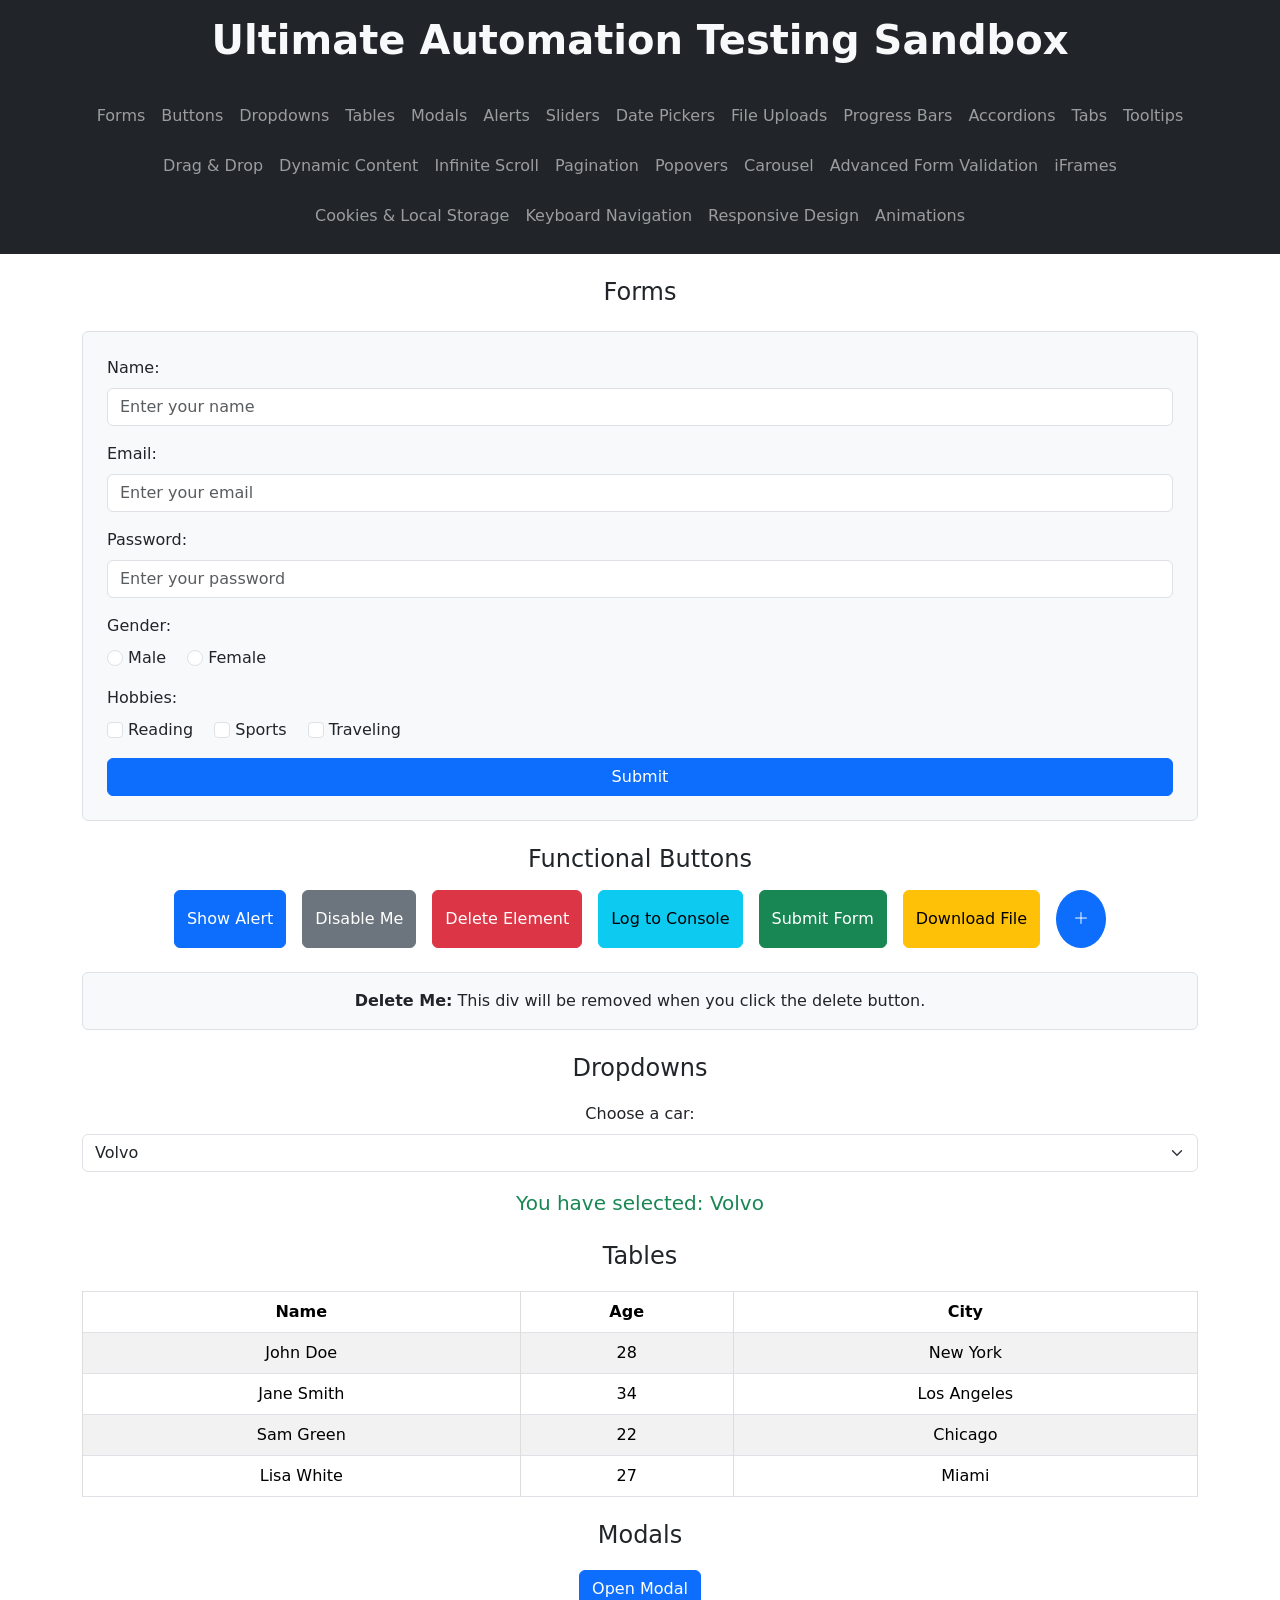
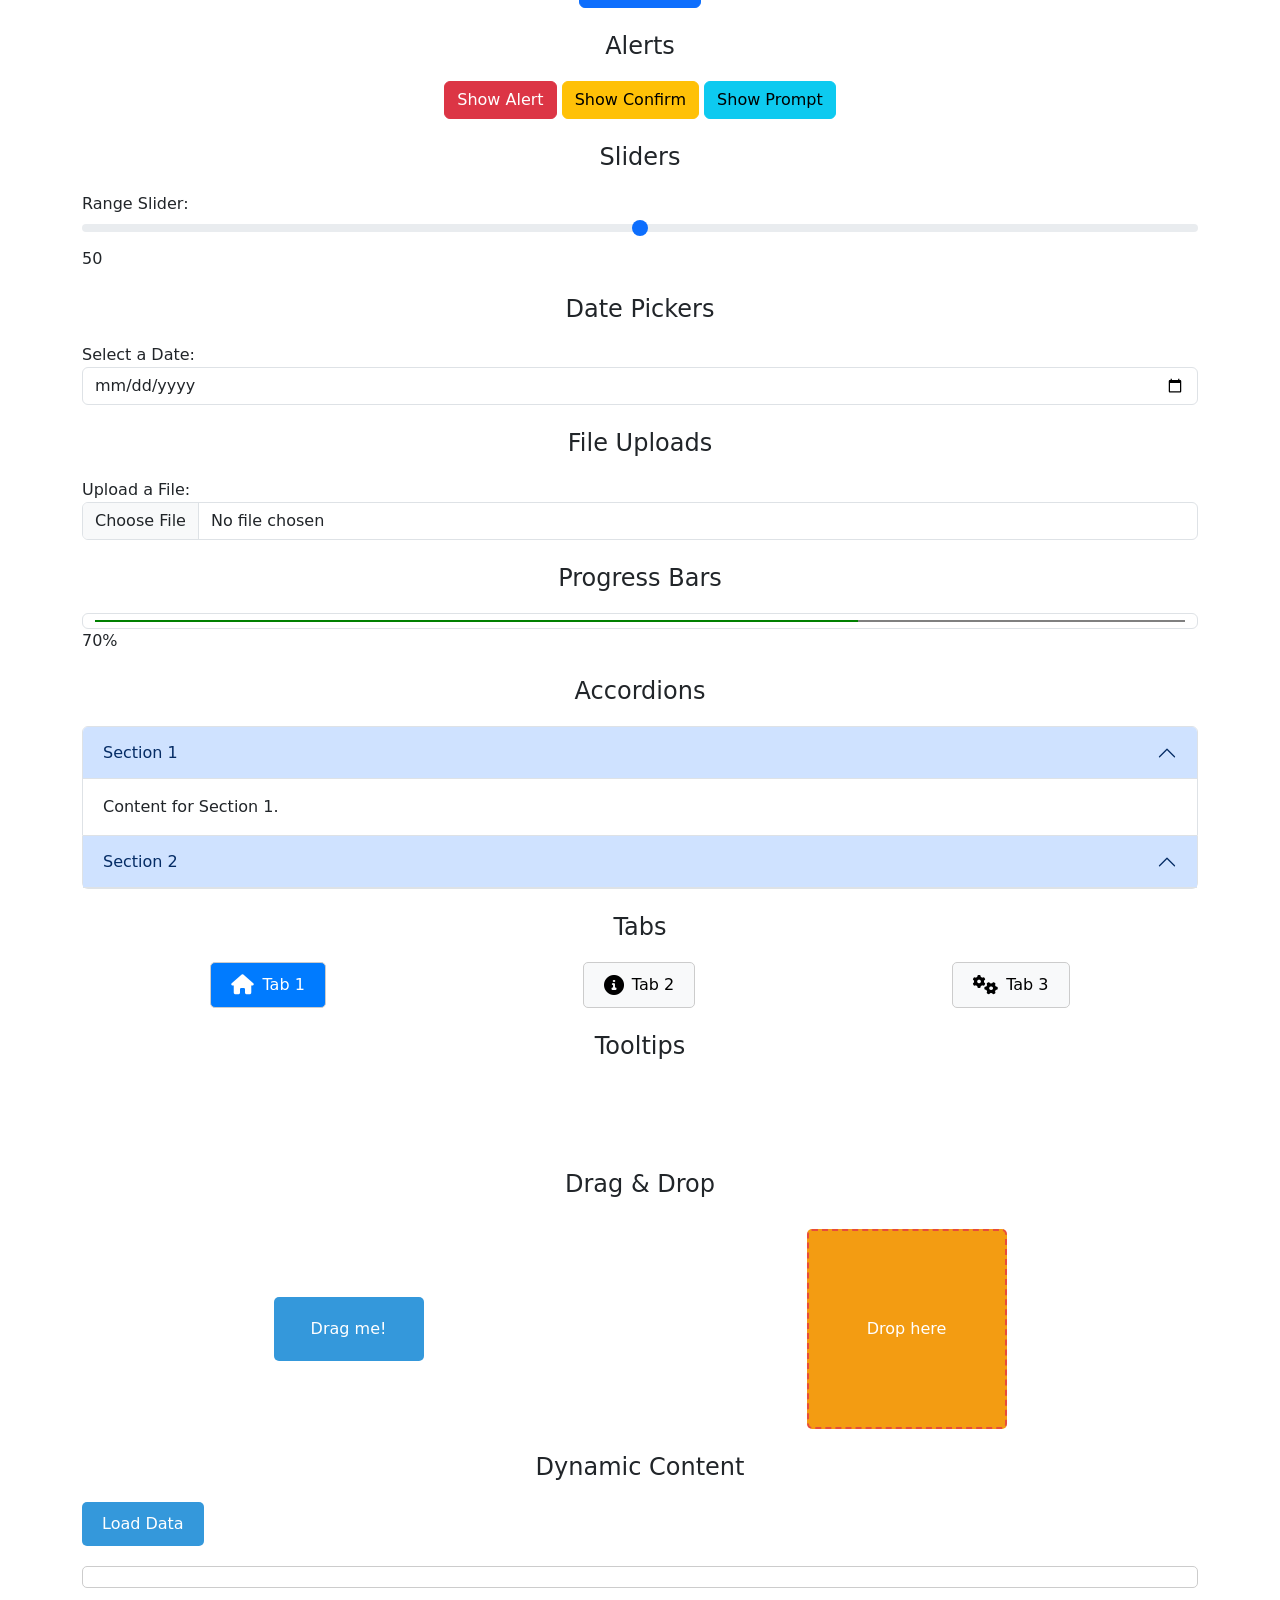
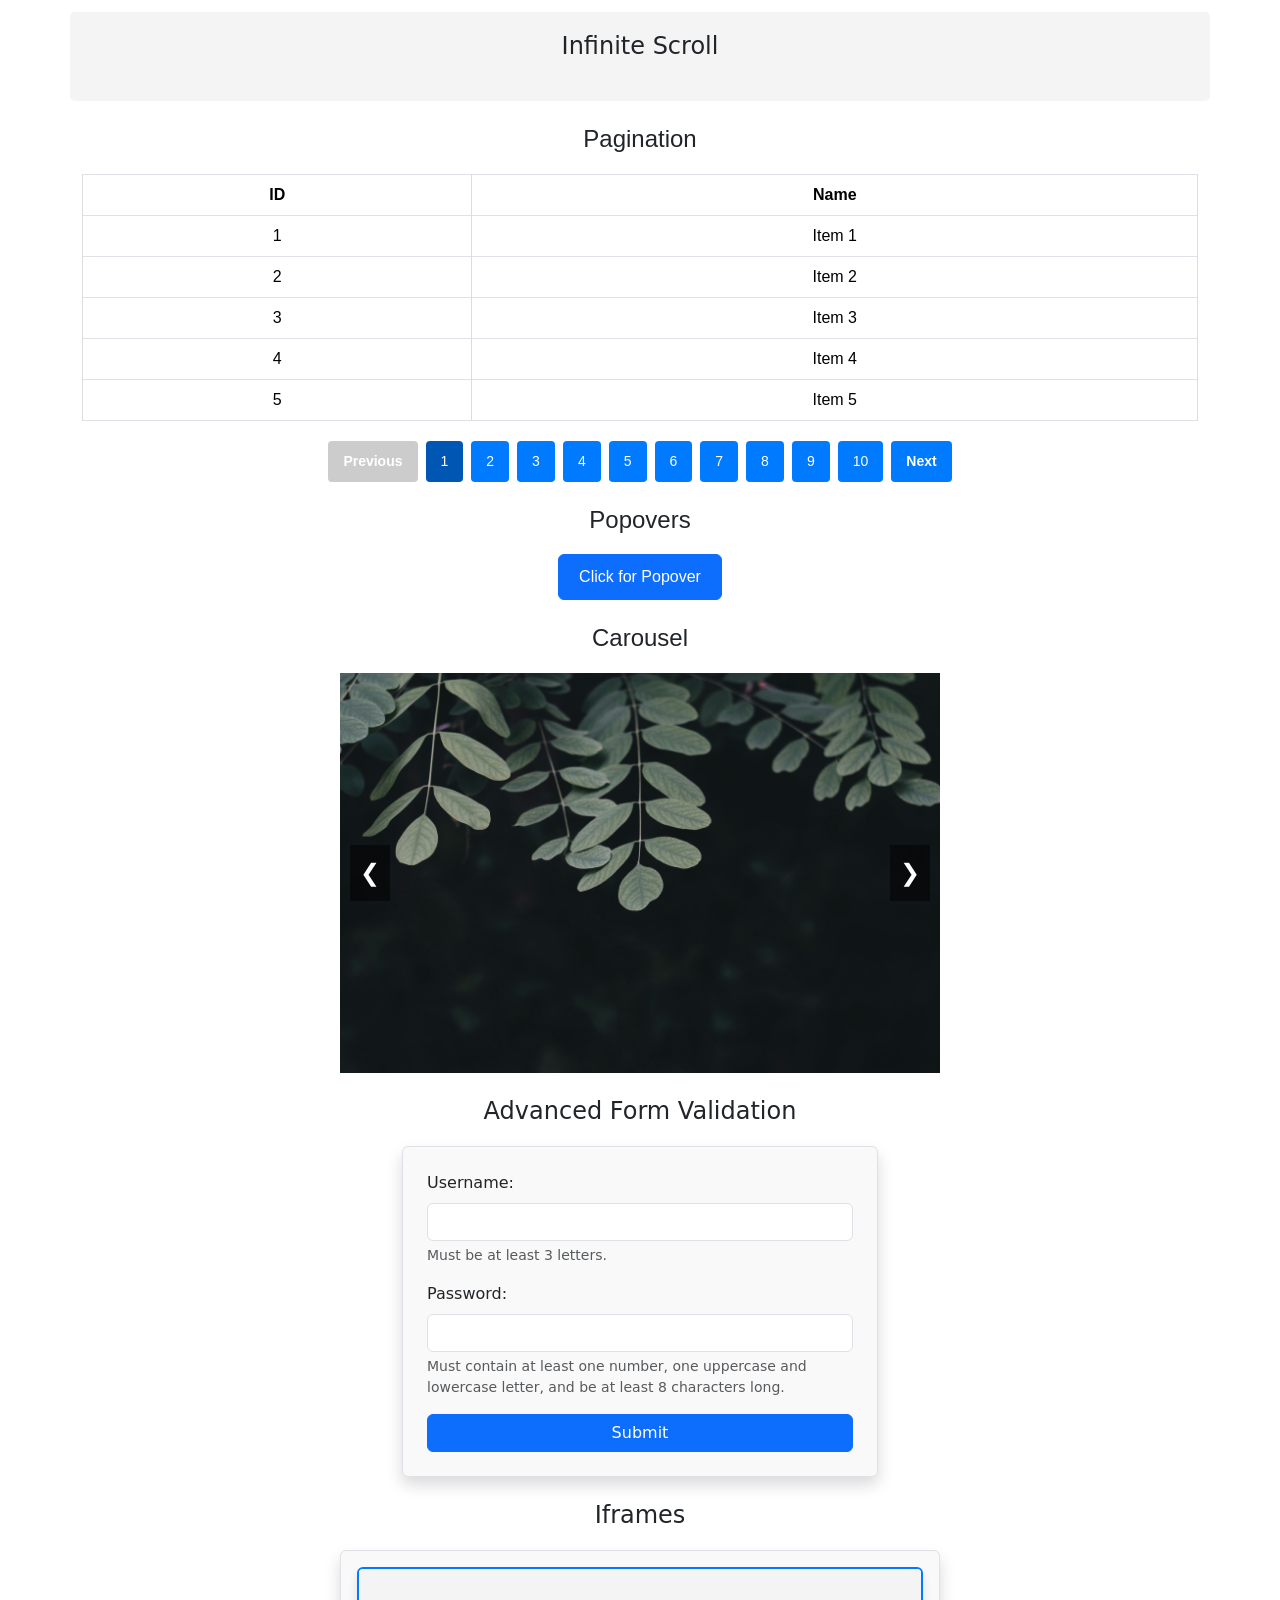
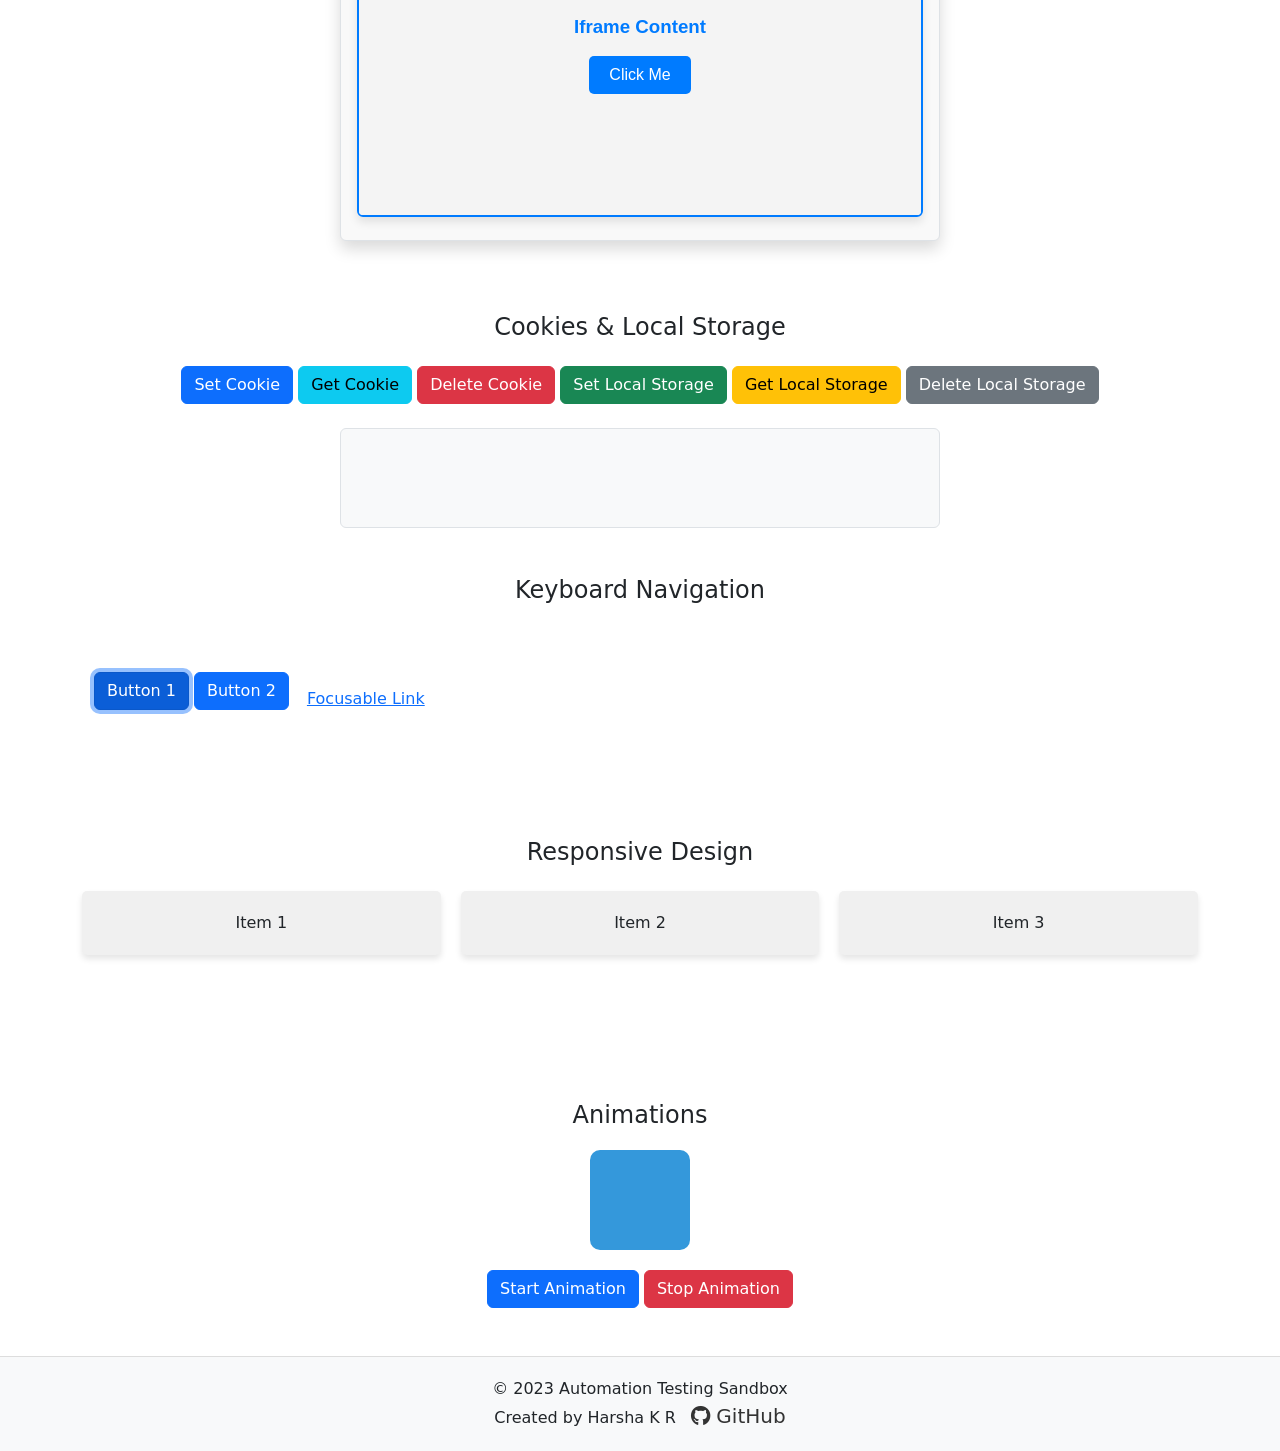
<file: index.html>
<!DOCTYPE html>
<html lang="en">
  <head>
    <meta charset="UTF-8" />
    <meta name="viewport" content="width=device-width, initial-scale=1.0" />
    <title>Ultimate Automation Testing Sandbox</title>
    <link
      href="https://cdn.jsdelivr.net/npm/bootstrap@5.3.0/dist/css/bootstrap.min.css"
      rel="stylesheet"
    />
    <!-- Font Awesome CDN -->
    <link
      href="https://cdnjs.cloudflare.com/ajax/libs/font-awesome/6.0.0-beta3/css/all.min.css"
      rel="stylesheet"
    />

    <link rel="stylesheet" href="styles.css" />
    <!-- Bootstrap Icons CDN -->
    <link
      rel="stylesheet"
      href="https://cdn.jsdelivr.net/npm/bootstrap-icons/font/bootstrap-icons.css"
    />
  </head>
  <body>
    <header class="text-center py-3 bg-dark text-light">
      <h1 class="fw-bold">Ultimate Automation Testing Sandbox</h1>
    </header>

    <nav class="navbar navbar-expand-lg navbar-dark bg-dark">
      <div class="container">
        <button
          class="navbar-toggler"
          type="button"
          data-bs-toggle="collapse"
          data-bs-target="#navbarNav"
        >
          <span class="navbar-toggler-icon"></span>
        </button>
        <div
          class="collapse navbar-collapse justify-content-center"
          id="navbarNav"
        >
          <ul class="navbar-nav flex-wrap justify-content-center">
            <li class="nav-item">
              <a class="nav-link" href="#forms">Forms</a>
            </li>
            <li class="nav-item">
              <a class="nav-link" href="#buttons">Buttons</a>
            </li>
            <li class="nav-item">
              <a class="nav-link" href="#dropdowns">Dropdowns</a>
            </li>
            <li class="nav-item">
              <a class="nav-link" href="#tables">Tables</a>
            </li>
            <li class="nav-item">
              <a class="nav-link" href="#modals">Modals</a>
            </li>
            <li class="nav-item">
              <a class="nav-link" href="#alerts">Alerts</a>
            </li>
            <li class="nav-item">
              <a class="nav-link" href="#sliders">Sliders</a>
            </li>
            <li class="nav-item">
              <a class="nav-link" href="#date-pickers">Date Pickers</a>
            </li>
            <li class="nav-item">
              <a class="nav-link" href="#file-uploads">File Uploads</a>
            </li>
            <li class="nav-item">
              <a class="nav-link" href="#progress-bars">Progress Bars</a>
            </li>
            <li class="nav-item">
              <a class="nav-link" href="#accordions">Accordions</a>
            </li>
            <li class="nav-item"><a class="nav-link" href="#tabs">Tabs</a></li>
            <li class="nav-item">
              <a class="nav-link" href="#tooltips">Tooltips</a>
            </li>
            <li class="nav-item">
              <a class="nav-link" href="#drag-drop">Drag & Drop</a>
            </li>
            <li class="nav-item">
              <a class="nav-link" href="#dynamic-content">Dynamic Content</a>
            </li>
            <li class="nav-item">
              <a class="nav-link" href="#infinite-scroll">Infinite Scroll</a>
            </li>
            <li class="nav-item">
              <a class="nav-link" href="#pagination">Pagination</a>
            </li>
            <li class="nav-item">
              <a class="nav-link" href="#popovers">Popovers</a>
            </li>
            <li class="nav-item">
              <a class="nav-link" href="#carousel">Carousel</a>
            </li>
            <li class="nav-item">
              <a class="nav-link" href="#advanced-form"
                >Advanced Form Validation</a
              >
            </li>
            <li class="nav-item">
              <a class="nav-link" href="#iframes">iFrames</a>
            </li>
            <li class="nav-item">
              <a class="nav-link" href="#cookies-storage"
                >Cookies & Local Storage</a
              >
            </li>
            <li class="nav-item">
              <a class="nav-link" href="#keyboard-navigation"
                >Keyboard Navigation</a
              >
            </li>
            <li class="nav-item">
              <a class="nav-link" href="#responsive-design"
                >Responsive Design</a
              >
            </li>
            <li class="nav-item">
              <a class="nav-link" href="#animations">Animations</a>
            </li>
          </ul>
        </div>
      </div>
    </nav>

    <main lass="container">
      <!-- Forms Section -->
      <section id="forms" class="container my-4">
        <h2 class="text-center mb-4">Forms</h2>
        <form id="sample-form" class="p-4 border rounded bg-light">
          <!-- Name -->
          <div class="mb-3">
            <label for="name" class="form-label">Name:</label>
            <input
              type="text"
              class="form-control"
              id="name"
              name="name"
              placeholder="Enter your name"
            />
          </div>

          <!-- Email -->
          <div class="mb-3">
            <label for="email" class="form-label">Email:</label>
            <input
              type="email"
              class="form-control"
              id="email"
              name="email"
              placeholder="Enter your email"
            />
          </div>

          <!-- Password -->
          <div class="mb-3">
            <label for="password" class="form-label">Password:</label>
            <input
              type="password"
              class="form-control"
              id="password"
              name="password"
              placeholder="Enter your password"
            />
          </div>

          <!-- Gender -->
          <div class="mb-3">
            <label class="form-label">Gender:</label>
            <div>
              <input
                type="radio"
                class="form-check-input"
                id="male"
                name="gender"
                value="male"
              />
              <label for="male" class="form-check-label me-3">Male</label>

              <input
                type="radio"
                class="form-check-input"
                id="female"
                name="gender"
                value="female"
              />
              <label for="female" class="form-check-label">Female</label>
            </div>
          </div>

          <!-- Hobbies -->
          <div class="mb-3">
            <label class="form-label">Hobbies:</label>
            <div>
              <input
                type="checkbox"
                class="form-check-input"
                id="reading"
                name="hobbies"
                value="reading"
              />
              <label for="reading" class="form-check-label me-3">Reading</label>

              <input
                type="checkbox"
                class="form-check-input"
                id="sports"
                name="hobbies"
                value="sports"
              />
              <label for="sports" class="form-check-label me-3">Sports</label>

              <input
                type="checkbox"
                class="form-check-input"
                id="traveling"
                name="hobbies"
                value="traveling"
              />
              <label for="traveling" class="form-check-label">Traveling</label>
            </div>
          </div>

          <!-- Submit Button -->
          <button type="submit" class="btn btn-primary w-100">Submit</button>
        </form>
      </section>

      <!-- Buttons Section -->
      <section id="buttons" class="container my-4 text-center">
        <h2 class="mb-3">Functional Buttons</h2>

        <div class="d-flex flex-wrap justify-content-center gap-3">
          <button id="alert-button" class="btn btn-primary">Show Alert</button>
          <button id="toggle-button" class="btn btn-secondary">
            Disable Me
          </button>
          <button id="delete-button" class="btn btn-danger">
            Delete Element
          </button>
          <button id="log-button" class="btn btn-info">Log to Console</button>
          <button id="submit-button" class="btn btn-success">
            Submit Form
          </button>
          <button id="download-button" class="btn btn-warning">
            Download File
          </button>

          <!-- Floating Action Button (FAB) -->
          <button
            id="fab-button"
            class="btn btn-primary rounded-circle px-3 py-3"
          >
            <i class="bi bi-plus-lg"></i>
          </button>
        </div>

        <!-- Deletable Element -->
        <div id="delete-target" class="mt-4 p-3 bg-light border rounded">
          <strong>Delete Me:</strong> This div will be removed when you click
          the delete button.
        </div>

        <!-- Hidden Modal -->
        <div id="custom-modal" class="modal fade" tabindex="-1">
          <div class="modal-dialog">
            <div class="modal-content">
              <div class="modal-header">
                <h5 class="modal-title">Floating Action Button Clicked!</h5>
                <button
                  type="button"
                  class="btn-close"
                  data-bs-dismiss="modal"
                ></button>
              </div>
              <div class="modal-body">
                <p>This modal appears when you click the floating button.</p>
              </div>
            </div>
          </div>
        </div>
      </section>

      <!-- Dropdowns Section -->
      <section id="dropdowns" class="container my-4 text-center">
        <h2>Dropdowns</h2>

        <label for="cars" class="mb-2">Choose a car:</label>
        <select id="cars" class="form-select mb-3" aria-label="Select a car">
          <option value="volvo">Volvo</option>
          <option value="saab">Saab</option>
          <option value="mercedes">Mercedes</option>
          <option value="audi">Audi</option>
        </select>

        <!-- Display Selected Car -->
        <p id="selected-car" class="lead text-success"></p>
      </section>

      <!-- Tables Section -->
      <section id="tables" class="container my-4 text-center">
        <h2>Tables</h2>

        <table id="sample-table" class="table table-bordered table-striped">
          <thead>
            <tr>
              <th id="name-header" style="cursor: pointer">Name</th>
              <th id="age-header" style="cursor: pointer">Age</th>
              <th id="city-header" style="cursor: pointer">City</th>
            </tr>
          </thead>
          <tbody>
            <tr>
              <td>John Doe</td>
              <td>28</td>
              <td>New York</td>
            </tr>
            <tr>
              <td>Jane Smith</td>
              <td>34</td>
              <td>Los Angeles</td>
            </tr>
            <tr>
              <td>Sam Green</td>
              <td>22</td>
              <td>Chicago</td>
            </tr>
            <tr>
              <td>Lisa White</td>
              <td>27</td>
              <td>Miami</td>
            </tr>
          </tbody>
        </table>
      </section>

      <!-- Modals Section -->
      <section id="modal" class="container my-4 text-center">
        <h2>Modals</h2>

        <!-- Button to open the modal -->
        <button id="open-modal" class="btn btn-primary">Open Modal</button>

        <!-- Modal -->
        <div
          id="modal"
          class="modal fade"
          tabindex="-1"
          aria-labelledby="modalLabel"
          aria-hidden="true"
        >
          <div class="modal-dialog">
            <div class="modal-content">
              <!-- Modal Header -->
              <div class="modal-header">
                <h5 class="modal-title" id="modalLabel">Modal Title</h5>
                <button
                  type="button"
                  class="btn-close"
                  data-bs-dismiss="modal"
                  aria-label="Close"
                ></button>
              </div>
              <!-- Modal Body -->
              <div class="modal-body">This is a modal window.</div>
              <!-- Modal Footer -->
              <div class="modal-footer">
                <button
                  type="button"
                  class="btn btn-secondary"
                  data-bs-dismiss="modal"
                >
                  Close
                </button>
                <button type="button" class="btn btn-primary">
                  Save changes
                </button>
              </div>
            </div>
          </div>
        </div>
      </section>

      <!-- Alerts Section -->
      <section id="alerts" class="container my-4 text-center">
        <h2>Alerts</h2>

        <!-- Button to show an alert -->
        <button id="alert-btn" class="btn btn-danger">Show Alert</button>

        <!-- Button to show a confirm dialog -->
        <button id="confirm-button" class="btn btn-warning">
          Show Confirm
        </button>

        <!-- Button to show a prompt dialog -->
        <button id="prompt-button" class="btn btn-info">Show Prompt</button>
      </section>

      <!-- Sliders Section -->
      <section id="sliders" class="container my-4">
        <h2>Sliders</h2>
        <label for="range-slider">Range Slider:</label>
        <input
          type="range"
          id="range-slider"
          min="0"
          max="100"
          value="50"
          class="form-range"
        />
        <span id="slider-value">50</span>
      </section>

      <!-- Date Pickers Section -->
      <section id="date-pickers" class="container my-4">
        <h2>Date Pickers</h2>
        <label for="date">Select a Date:</label>
        <input type="date" id="date" class="form-control" />
      </section>

      <!-- File Uploads Section -->
      <section id="file-uploads" class="container my-4">
        <h2>File Uploads</h2>
        <label for="file-upload">Upload a File:</label>
        <input type="file" id="file-upload" class="form-control" />
      </section>

      <!-- Progress Bars Section -->
      <section id="progress-bars" class="container my-4">
        <h2>Progress Bars</h2>
        <progress
          id="progress-bar"
          value="50"
          max="100"
          class="form-control"
        ></progress>
        <span id="progress-value">50%</span>
      </section>

      <!-- Accordions Section -->
      <section id="accordions" class="container my-4">
        <h2>Accordions</h2>
        <div class="accordion" id="accordionExample">
          <div class="accordion-item">
            <h2 class="accordion-header" id="headingOne">
              <button
                class="accordion-button"
                type="button"
                data-bs-toggle="collapse"
                data-bs-target="#collapseOne"
                aria-expanded="true"
                aria-controls="collapseOne"
              >
                Section 1
              </button>
            </h2>
            <div
              id="collapseOne"
              class="accordion-collapse collapse show"
              aria-labelledby="headingOne"
              data-bs-parent="#accordionExample"
            >
              <div class="accordion-body">Content for Section 1.</div>
            </div>
          </div>
          <div class="accordion-item">
            <h2 class="accordion-header" id="headingTwo">
              <button
                class="accordion-button"
                type="button"
                data-bs-toggle="collapse"
                data-bs-target="#collapseTwo"
                aria-expanded="false"
                aria-controls="collapseTwo"
              >
                Section 2
              </button>
            </h2>
            <div
              id="collapseTwo"
              class="accordion-collapse collapse"
              aria-labelledby="headingTwo"
              data-bs-parent="#accordionExample"
            >
              <div class="accordion-body">Content for Section 2.</div>
            </div>
          </div>
        </div>
      </section>

      <!-- Tabs Section -->
      <section id="tabs" class="container my-4">
        <h2>Tabs</h2>
        <div class="tabs">
          <button class="tab-button active" data-tab="tab1">
            <i class="fas fa-home"></i> Tab 1
          </button>
          <button class="tab-button" data-tab="tab2">
            <i class="fas fa-info-circle"></i> Tab 2
          </button>
          <button class="tab-button" data-tab="tab3">
            <i class="fas fa-cogs"></i> Tab 3
          </button>
        </div>
        <div class="tab-content">
          <div id="tab1" class="tab-pane active">
            <p>Content for Tab 1.</p>
          </div>
          <div id="tab2" class="tab-pane">
            <p>Content for Tab 2.</p>
          </div>
          <div id="tab3" class="tab-pane">
            <p>Content for Tab 3.</p>
          </div>
        </div>
      </section>

      <!-- Tooltips Section -->
      <section id="tooltips" class="container my-4">
        <h2>Tooltips</h2>
        <div class="tooltip-container">
          <div class="tooltip">
            Hover over me
            <span class="tooltip-text">Tooltip text</span>
          </div>
          <div class="tooltip">
            <button class="tooltip-btn">Hover over button</button>
            <span class="tooltip-text">Button Tooltip</span>
          </div>
        </div>
      </section>

      <!-- Drag & Drop Section -->
      <section id="drag-drop" class="container my-4">
        <h2>Drag & Drop</h2>
        <div id="drag-container">
          <div id="drag-item" class="draggable" draggable="true">Drag me!</div>
          <div id="drop-zone" class="drop-zone">Drop here</div>
        </div>
      </section>

      <section id="dynamic-content" class="container my-4">
        <h2>Dynamic Content</h2>
        <button id="load-data">Load Data</button>
        <div id="data-container"></div>
      </section>

      <section id="infinite-scroll" class="container my-4">
        <h2>Infinite Scroll</h2>
        <div id="scroll-content"></div>
      </section>

      <section id="pagination" class="container my-4">
        <h2>Pagination</h2>
        <div class="table-container">
          <table id="paginated-table" class="table table-bordered table-hover">
            <thead>
              <tr>
                <th>ID</th>
                <th>Name</th>
              </tr>
            </thead>
            <tbody></tbody>
          </table>
        </div>
        <div id="pagination-controls" class="pagination-controls">
          <!-- Pagination buttons will be dynamically generated -->
        </div>
      </section>

      <section id="popovers" class="container my-4">
        <h2>Popovers</h2>
        <button id="popover-button" class="btn btn-primary">
          Click for Popover
        </button>
        <div id="popover-content" class="popover-content">
          <p>This is the content of the popover.</p>
        </div>
      </section>

      <section id="carousel" class="container my-4">
        <h2>Carousel</h2>
        <div class="carousel-container">
          <div class="carousel-slide">
            <img src="assets/images/image1.jpg" alt="Slide 1" />
            <img src="assets/images/image2.jpg" alt="Slide 2" />
            <img src="assets/images/image3.jpg" alt="Slide 3" />
          </div>
          <button class="carousel-prev">&#10094;</button>
          <button class="carousel-next">&#10095;</button>
        </div>
      </section>

      <section id="advanced-forms" class="container my-4">
        <h2 class="text-center">Advanced Form Validation</h2>
        <form id="advanced-form" class="p-4 border rounded shadow">
          <div class="mb-3">
            <label for="username" class="form-label">Username:</label>
            <input
              type="text"
              id="username"
              name="username"
              class="form-control"
              pattern="[A-Za-z]{3,}"
              required
            />
            <div class="form-text text-muted">Must be at least 3 letters.</div>
            <div class="invalid-feedback">
              Username must have at least 3 letters.
            </div>
          </div>

          <div class="mb-3">
            <label for="password" class="form-label">Password:</label>
            <input
              type="password"
              id="password"
              name="password"
              class="form-control"
              pattern="(?=.*\d)(?=.*[a-z])(?=.*[A-Z]).{8,}"
              required
            />
            <div class="form-text text-muted">
              Must contain at least one number, one uppercase and lowercase
              letter, and be at least 8 characters long.
            </div>
            <div class="invalid-feedback">
              Password must meet the required format.
            </div>
          </div>

          <button type="submit" class="btn btn-primary w-100">Submit</button>
        </form>
      </section>

      <section id="iframes" class="container my-4">
        <h2 class="text-center">Iframes</h2>
        <div class="iframe-container border rounded shadow p-3 text-center">
          <iframe
            src="iframe-content.html"
            width="100%"
            height="250"
            class="rounded"
            loading="lazy"
          ></iframe>
        </div>
      </section>

      <section id="cookies-storage" class="container py-5">
        <h2 class="text-center mb-4">Cookies & Local Storage</h2>
        <div class="row justify-content-center">
          <div class="row-md-6 d-flex flex-wrap justify-content-center gap-3">
            <div class="gap-3">
              <button id="set-cookie" class="btn btn-primary">
                Set Cookie
              </button>
              <button id="get-cookie" class="btn btn-info">Get Cookie</button>
              <button id="delete-cookie" class="btn btn-danger">
                Delete Cookie
              </button>
              <button id="set-local-storage" class="btn btn-success">
                Set Local Storage
              </button>
              <button id="get-local-storage" class="btn btn-warning">
                Get Local Storage
              </button>
              <button id="delete-local-storage" class="btn btn-secondary">
                Delete Local Storage
              </button>
            </div>
          </div>
        </div>
        <div
          id="cookie-storage-output"
          class="mt-4 p-3 border rounded bg-light"
        ></div>
      </section>

      <section id="keyboard-navigation" class="container">
        <h2>Keyboard Navigation</h2>
        <div class="container py-5 mb-3 center">
          <button id="focusable-button-1" class="btn btn-primary mb-3">
            Button 1
          </button>
          <button id="focusable-button-2" class="btn btn-primary mb-3">
            Button 2
          </button>
          <a href="#keyboard-navigation" class="btn btn-link">Focusable Link</a>
        </div>
      </section>

      <section id="responsive-design" class="container py-5">
        <h2 class="text-center mb-4">Responsive Design</h2>
        <div class="responsive-grid">
          <div>Item 1</div>
          <div>Item 2</div>
          <div>Item 3</div>
        </div>
      </section>

      <section id="animations" class="container py-5">
        <h2>Animations</h2>
        <div id="animated-box"></div>
        <button id="start-animation" class="btn btn-primary">
          Start Animation
        </button>
        <button id="stop-animation" class="btn btn-danger">
          Stop Animation
        </button>
      </section>
    </main>
    <!-- Footer Section -->
    <footer>
      <p>&copy; 2023 Automation Testing Sandbox</p>
      <p>
        <span>Created by Harsha K R</span>
        <a
          href="https://github.com/harshakr1998"
          target="_blank"
          title="GitHub"
        >
          <i class="fab fa-github"></i> GitHub
        </a>
      </p>
    </footer>
    <script src="script.js"></script>
    <script src="https://cdn.jsdelivr.net/npm/bootstrap@5.3.0-alpha1/dist/js/bootstrap.bundle.min.js"></script>
  </body>
</html>
</file>
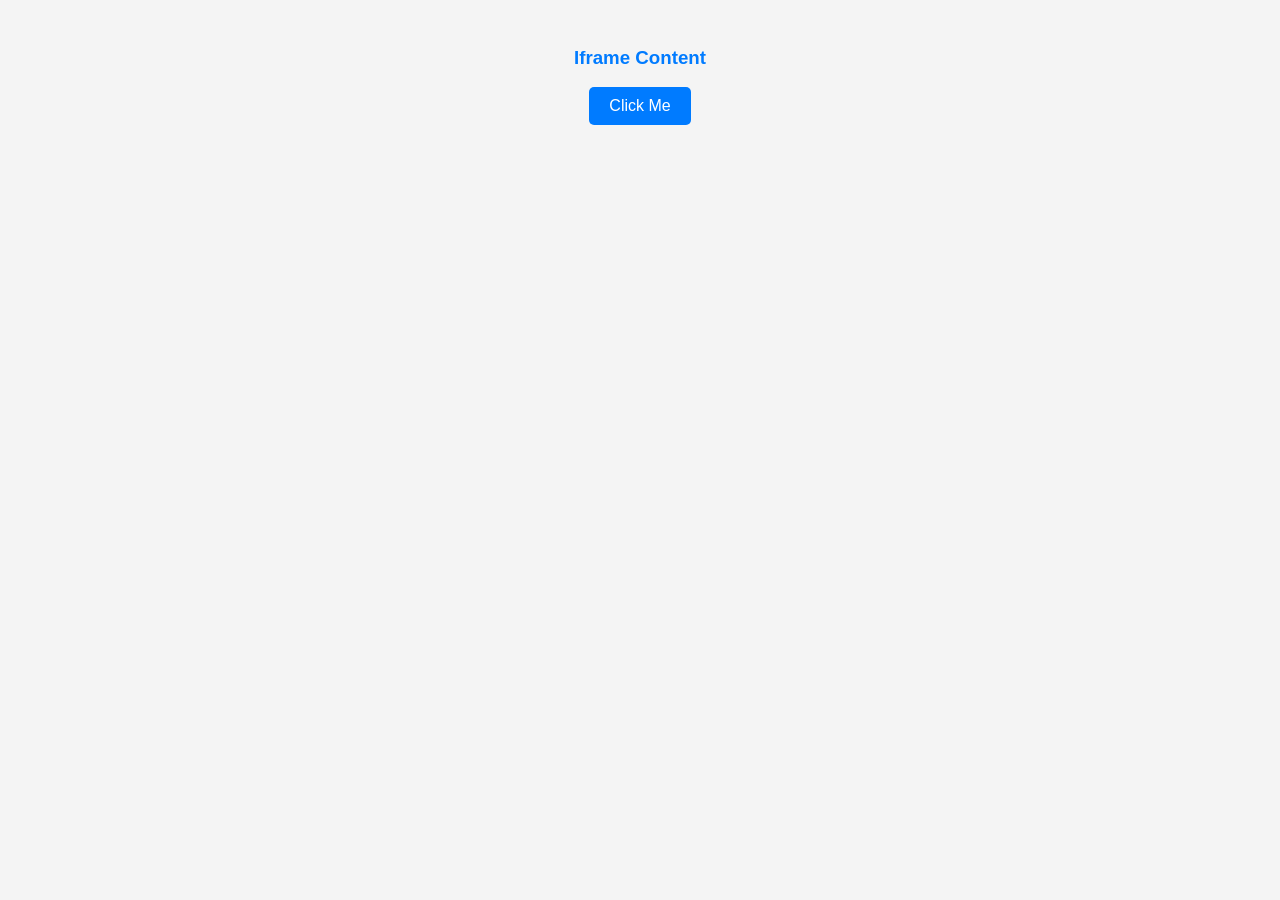
<file: iframe-content.html>
<!DOCTYPE html>
<html lang="en">
  <head>
    <meta charset="UTF-8" />
    <meta name="viewport" content="width=device-width, initial-scale=1.0" />
    <title>Iframe Content</title>
    <style>
      body {
        font-family: Arial, sans-serif;
        text-align: center;
        background-color: #f4f4f4;
        padding: 20px;
      }

      h3 {
        color: #007bff;
      }

      #iframe-button {
        background-color: #007bff;
        color: white;
        border: none;
        padding: 10px 20px;
        font-size: 16px;
        cursor: pointer;
        border-radius: 5px;
        transition: background 0.3s;
      }

      #iframe-button:hover {
        background-color: #0056b3;
      }

      #message {
        margin-top: 15px;
        font-size: 14px;
        color: #333;
        font-weight: bold;
      }
    </style>
  </head>
  <body>
    <h3>Iframe Content</h3>
    <button id="iframe-button">Click Me</button>
    <p id="message"></p>

    <script>
      document
        .getElementById("iframe-button")
        .addEventListener("click", function () {
          document.getElementById("message").innerText =
            "Button inside iframe clicked!";
        });
    </script>
  </body>
</html>
</file>
<file: styles.css>
.modal-backdrop {
  z-index: 0 !important; /* Set the desired z-index */
}

/* Smooth Transition */
.tab-content {
  display: none;
  opacity: 0;
  transition: opacity 0.3s ease-in-out;
}

.tab-content.active {
  display: block;
  opacity: 1;
}

/* Basic Styling for Tabs */
.tabs {
  display: flex;
  justify-content: space-around;
  margin-bottom: 20px;
}

.tab-button {
  background-color: #f8f9fa;
  border: 1px solid #ccc;
  padding: 10px 20px;
  cursor: pointer;
  border-radius: 5px;
  font-size: 16px;
  display: flex;
  align-items: center;
  gap: 8px;
}

.tab-button.active {
  background-color: #007bff;
  color: white;
}

.tab-button i {
  font-size: 20px;
}

/* Styling for the Tab Content */
.tab-pane {
  display: none;
}

.tab-pane.active {
  display: block;
}

/* Tooltip Container */
.tooltip-container {
  display: flex;
  gap: 20px;
  margin-top: 20px;
}

/* Tooltip Styling */
.tooltip {
  position: relative;
  display: inline-block;
  cursor: pointer;
  padding: 10px;
  background-color: #f8f9fa;
  border: 1px solid #ccc;
  border-radius: 5px;
  font-size: 16px;
  transition: all 0.3s ease;
}

.tooltip:hover {
  background-color: #e2e6ea;
}

/* Tooltip Text */
.tooltip-text {
  visibility: hidden;
  position: absolute;
  z-index: 1;
  background-color: #333;
  color: #fff;
  text-align: center;
  border-radius: 5px;
  padding: 5px;
  bottom: 125%; /* Position above the tooltip */
  left: 50%;
  margin-left: -60px;
  opacity: 0;
  transition: opacity 0.3s ease;
  width: 120px;
  font-size: 14px;
}

/* Tooltip Arrow */
.tooltip-text::after {
  content: "";
  position: absolute;
  top: 100%;
  left: 50%;
  margin-left: -5px;
  border-width: 5px;
  border-style: solid;
  border-color: #333 transparent transparent transparent;
}

/* Tooltip on Hover */
.tooltip:hover .tooltip-text {
  visibility: visible;
  opacity: 1;
}

/* Specific styles for the button */
.tooltip-btn {
  padding: 10px 20px;
  background-color: #007bff;
  color: white;
  border: none;
  border-radius: 5px;
  cursor: pointer;
  font-size: 16px;
}

.tooltip-btn:hover {
  background-color: #0056b3;
}

#drag-container {
  display: flex;
  justify-content: space-around;
  align-items: center;
  margin-top: 30px;
}

.draggable {
  padding: 20px;
  background-color: #3498db;
  color: white;
  border-radius: 5px;
  cursor: move;
  width: 150px;
  text-align: center;
}

.drop-zone {
  padding: 30px;
  background-color: #f39c12;
  color: white;
  border-radius: 5px;
  width: 200px;
  height: 200px;
  display: flex;
  justify-content: center;
  align-items: center;
  border: 2px dashed #e74c3c;
  transition: background-color 0.3s ease;
}

.drop-zone.drag-over {
  background-color: #e67e22;
}

#dynamic-content {
  margin-top: 20px;
}

#load-data {
  padding: 10px 20px;
  background-color: #3498db;
  color: white;
  border: none;
  border-radius: 5px;
  cursor: pointer;
}

#data-container {
  margin-top: 20px;
  padding: 10px;
  border: 1px solid #ccc;
  border-radius: 5px;
}

ul {
  list-style-type: none;
  padding: 0;
}

li {
  margin-bottom: 10px;
}

#infinite-scroll {
  background-color: #f4f4f4;
  padding: 20px;
  border-radius: 5px;
}

#scroll-content {
  display: flex;
  flex-direction: column;
}

.scroll-item {
  background-color: #fff;
  padding: 15px;
  margin-bottom: 10px;
  border: 1px solid #ddd;
  border-radius: 4px;
}

h2 {
  text-align: center;
}

#pagination {
  margin-top: 40px;
  font-family: "Arial", sans-serif;
}

h2 {
  font-size: 24px;
  margin-bottom: 20px;
}

.table-container {
  margin-bottom: 20px;
}

table {
  width: 100%;
  border-collapse: collapse;
}

th,
td {
  padding: 12px;
  text-align: center;
  border: 1px solid #ddd;
}

th {
  background-color: #f8f9fa;
}

tbody tr:nth-child(even) {
  background-color: #f2f2f2;
}

tbody tr:hover {
  background-color: #eaeaea;
  cursor: pointer;
}

.pagination-controls {
  display: flex;
  justify-content: center;
  align-items: center;
  gap: 8px;
}

.pagination-controls button {
  padding: 10px 15px;
  background-color: #007bff;
  color: white;
  border: none;
  border-radius: 4px;
  cursor: pointer;
  font-size: 14px;
  transition: background-color 0.3s ease;
}

.pagination-controls button:hover {
  background-color: #0056b3;
}

.pagination-controls button:disabled {
  background-color: #ccc;
  cursor: not-allowed;
}

.pagination-controls .active {
  background-color: #0056b3 !important;
  color: white;
}

.pagination-controls button.prev,
.pagination-controls button.next {
  font-weight: bold;
}

#popovers {
  margin-top: 40px;
  font-family: "Arial", sans-serif;
  text-align: center;
}

#popover-button {
  padding: 10px 20px;
  font-size: 16px;
  cursor: pointer;
}

.popover-content {
  display: none;
  position: absolute;
  background-color: #f9f9f9;
  border: 1px solid #ddd;
  padding: 10px;
  border-radius: 5px;
  box-shadow: 0 4px 8px rgba(0, 0, 0, 0.1);
  width: 200px;
  top: 50px;
  left: 50%;
  transform: translateX(-50%);
  z-index: 999;
}

.popover-content p {
  margin: 0;
  font-size: 14px;
  color: #333;
}

.popover-content::after {
  content: "";
  position: absolute;
  top: -10px;
  left: 50%;
  transform: translateX(-50%);
  border-width: 10px;
  border-style: solid;
  border-color: transparent transparent #f9f9f9 transparent;
}

.popover-content.show {
  display: block;
}

#carousel {
  font-family: "Arial", sans-serif;
  text-align: center;
  margin-top: 40px;
}

.carousel-container {
  position: relative;
  width: 80%;
  max-width: 600px;
  margin: auto;
  overflow: hidden;
}

.carousel-slide {
  display: flex;
  transition: transform 0.5s ease-in-out;
}

.carousel-slide img {
  width: 100%;
  height: auto;
}

button.carousel-prev,
button.carousel-next {
  position: absolute;
  top: 50%;
  transform: translateY(-50%);
  background-color: rgba(0, 0, 0, 0.5);
  color: white;
  border: none;
  padding: 10px;
  cursor: pointer;
  font-size: 24px;
  z-index: 10;
}

button.carousel-prev {
  left: 10px;
}

button.carousel-next {
  right: 10px;
}

button:hover {
  background-color: rgba(0, 0, 0, 0.8);
}

button:focus {
  outline: none;
}

#advanced-forms {
  max-width: 500px;
  margin: auto;
}

#advanced-form {
  background-color: #f9f9f9;
}

.form-control:focus {
  border-color: #007bff;
  box-shadow: 0 0 5px rgba(0, 123, 255, 0.5);
}

.invalid-feedback {
  display: none;
  color: red;
}

.iframe-container {
  max-width: 600px;
  margin: auto;
  background-color: #f9f9f9;
}

iframe {
  border: 2px solid #007bff;
  box-shadow: 0px 5px 10px rgba(0, 0, 0, 0.1);
}

#cookie-storage-output {
  min-height: 100px;
  max-width: 600px;
  margin: 0 auto;
  background-color: #f8f9fa;
}

.responsive-grid {
  display: grid;
  grid-template-columns: repeat(3, 1fr); /* Default 3 columns */
  gap: 20px;
}

.responsive-grid div {
  background-color: #f0f0f0;
  padding: 20px;
  border-radius: 5px;
  text-align: center;
  box-shadow: 0 4px 6px rgba(0, 0, 0, 0.1);
}

/* Custom responsive breakpoints */
@media (max-width: 992px) {
  .responsive-grid {
    grid-template-columns: repeat(2, 1fr); /* 2 columns for medium screens */
  }
}

@media (max-width: 576px) {
  .responsive-grid {
    grid-template-columns: 1fr; /* 1 column for small screens */
  }
}
#animations {
  text-align: center;
  margin-top: 50px;
}

/* Style for the animated box */
#animated-box {
  width: 100px;
  height: 100px;
  background-color: #3498db;
  margin: 20px auto;
  border-radius: 10px;
  /* Initially, the box is in its starting position */
}

/* Animation keyframes */
@keyframes moveBox {
  0% {
    transform: translateX(0);
    background-color: #3498db;
  }
  50% {
    transform: translateX(300px);
    background-color: #e74c3c;
  }
  100% {
    transform: translateX(0);
    background-color: #3498db;
  }
}

/* Animation class for moving the box */
.moving {
  animation: moveBox 2s ease-in-out infinite;
}
footer {
  text-align: center;
  padding: 20px 0;
  background-color: #f8f9fa;
  border-top: 1px solid #ddd;
}
footer p {
  margin: 0;
}
footer a {
  color: #333;
  text-decoration: none;
  font-size: 20px;
  margin-left: 10px;
}
footer a:hover {
  color: #007bff;
}
</file>
